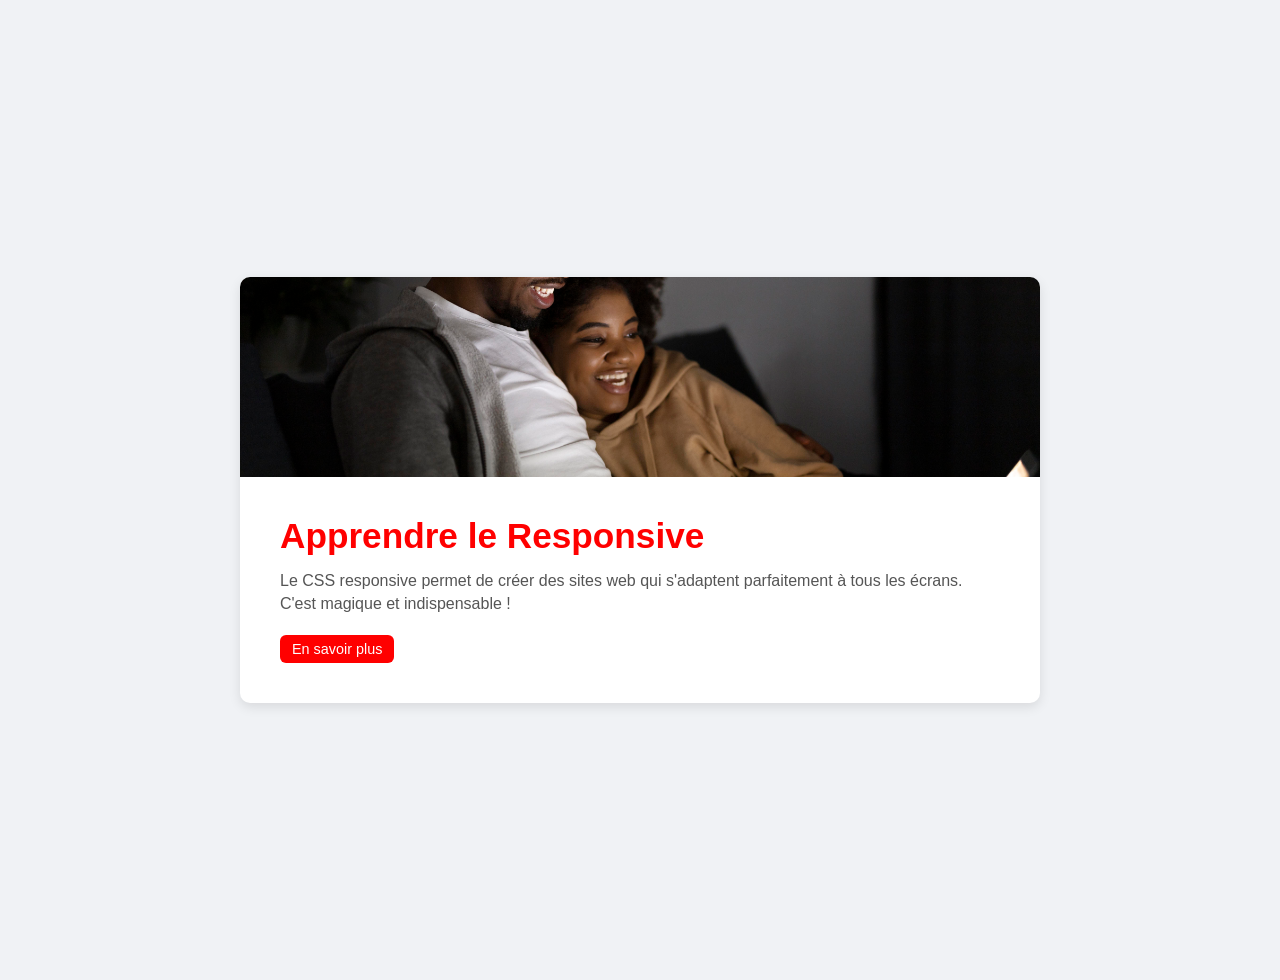
<file: exo.html>
<!DOCTYPE html>
<html lang="en">
<head>
    <meta charset="UTF-8">
    <meta name="viewport" content="width=device-width, initial-scale=1.0">
    <title>Ma Première Carte Responsive</title>
    <link rel="stylesheet" href="style.css">
</head>
<body>
    <div class="card">
        <div class="card-image">
            <!-- Une image d'exemple qui s'adaptera -->
            <!-- <img src="https://picsum.photos/600/400" alt="Image de présentation"> -->
            <img src="images/tof.jpg" alt="Image de présentation">
        </div>
        <div class="card-content">
            <h2>Apprendre le Responsive</h2>
            <p class="cord-p">Le CSS responsive permet de créer des sites web qui s'adaptent parfaitement à tous les écrans. C'est magique et indispensable !</p>
            <button class="btn">En savoir plus</button>
        </div>
    </div>
    <style>


*{
    padding: 0;
    margin: 0;
}



body{
    font-family: sans-serif;
    
    background-color: #f0f2f5;
    display: flex;
    justify-content: center;
    align-items: center;
    height: 100vh;
    margin: 0;
    

    
}
.card{
    background: white;
    display: flex;
    max-width: 800px;
    width: 90%;
    border-radius: 10px;
    overflow: hidden;
}
.card image{
    flex: 1;

}
.card-image img{
    width: 100%;
    height: 100%;
    object-fit: cover;  /* dire a l'image de prendre l'espage en cas de modification*/
    
    display: block;
}
.card-content{
    flex: 1;
    padding: 40px;
    display: flex;
    flex-direction: column; 
    justify-content: center;
}
.card-content h2 {
  font-size: 2.2rem;
  line-height: 1.1;
  margin-top: 0;
  margin-bottom: 15px;
  color: red;
  /* color: #000000; */
}

.cord-p {
  color: #333333;
  
  font-size: 1.1rem;
  line-height: 1.5;
  margin-bottom: 20px;
}

/* Style du bouton "En savoir plus" */
.btn {
  align-self: flex-start; /* Évite que le bouton prenne toute la largeur */
  background-color: red;
  border: 1px solid #999;
  padding: 6px 12px;
  font-size: 0.9rem;
  cursor: pointer;
  border-radius: 6px;
  border: none;
}

.btn:hover {
  background-color: blue;
}

@media (max-width: 768px) {
    .card {
        flex-direction: column; /* On empile l'image et le texte verticalement ! */
    }


    
    .card image{
        min-height: 200px;
    }

    .card-content {
        padding: 20px; /* On réduit un peu les espaces sur petit écran */
    }
    .card-content h2{
        font-size: 1.8rem;
    }
    
    body {
        height: auto; /* On laisse le contenu défiler naturellement sur mobile */
        padding: 20px 0;
    }
}

    </style>
</body>
</html>
</file>
<file: style.css>
*{
    margin: 0;
    padding: 0;
}
body {
  font-family: Arial, sans-serif;
  background-color: #f0f2f5;
  margin: 0;
  padding: 40px 20px; /* Un peu d'espace autour de notre grille */
}

/* Le conteneur magique : On utilise CSS Grid */
.cards-grid{
    display: grid;

    /* Crée automatiquement autant de colonnes de 300px minimum que possible */
    grid-template-columns: repeat(auto-fit, minmax(300px, 1fr));;
    gap: 30px;
    max-width: 1200px;
    margin: 0 auto;     /* Centre la grille sur les grands écrans */
}

/* Nos cartes (version verticale par défaut maintenant) */
.card{
    display: flex;
    flex-direction: column;    /* Image en haut, texte en bas */
    background-color: #ffffff;
    border-radius: 12px;
    box-shadow: 0 4px 12px rgba(0, 0, 0, 0.1);
    overflow: hidden; /* coin arrondit*/
}
.card-image {
  height: 200px; /* Hauteur fixe pour l'image */
}

.card-image img {
  width: 100%;
  height: 100%;
  object-fit: cover;
}
.card-content {
  padding: 25px;
  display: flex;
  flex-direction: column;
  flex-grow: 1; /* Permet au contenu de remplir la carte équitablement */
}
.card-content h2 {
  font-size: 1.6rem;
  margin-top: 0;
  margin-bottom: 12px;
}
.card-content p {
  color: #555;
  font-size: 1rem;
  line-height: 1.4;
  margin-bottom: 20px;
  flex-grow: 1; /* Aligne les boutons en bas même si les textes n'ont pas la même longueur */
}
.btn {
  align-self: flex-start;
  background-color: #ff0000; /* Ton bouton rouge */
  color: white;
  border: none;
  padding: 8px 16px;
  font-size: 0.9rem;
  cursor: pointer;
  border-radius: 6px;
}
.btn:hover{
    background: blue;
}
</file>
